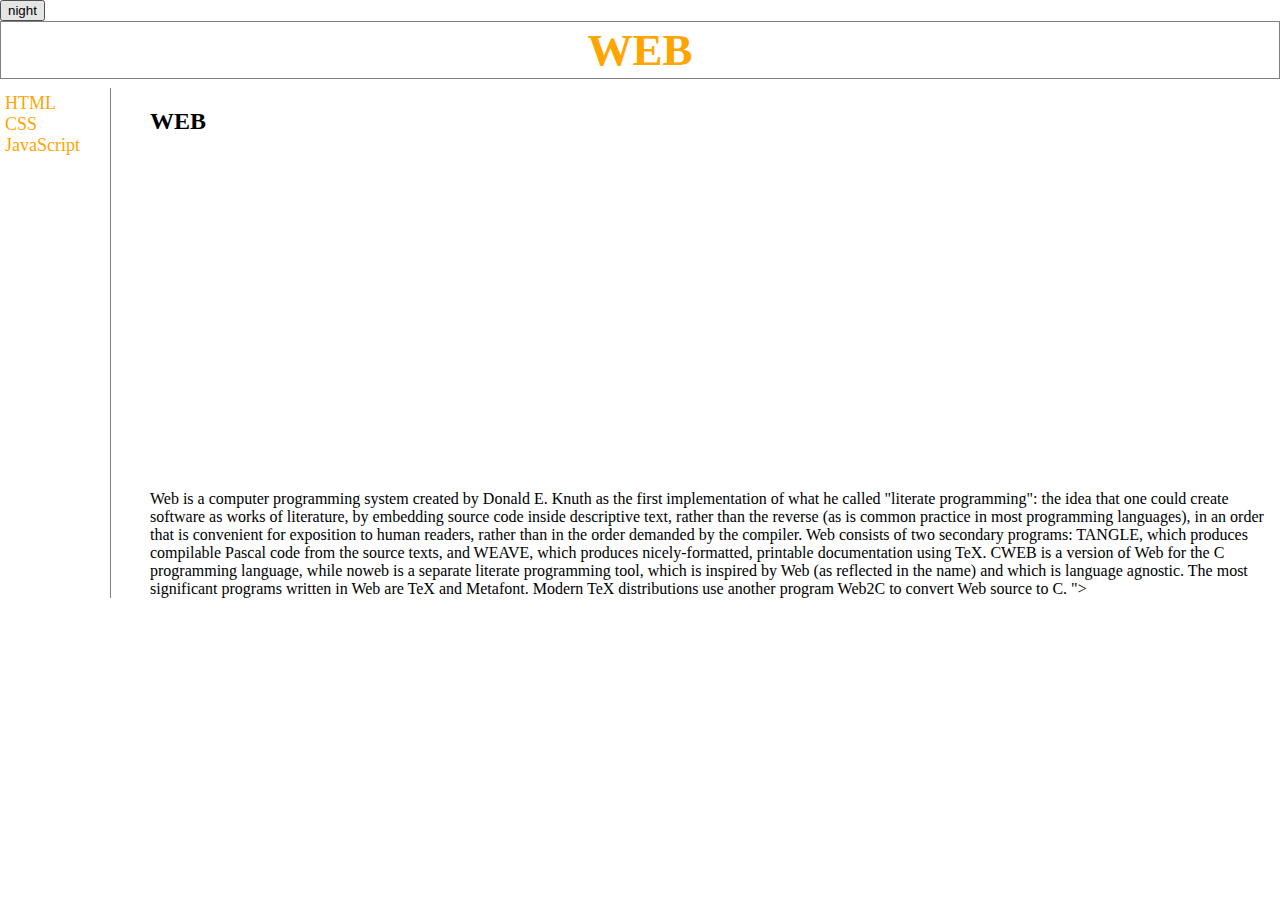
<file: index.html>
<!DOCTYPE html>
<html>
<head>  
    <title>WEB1 - WELCOME!</title>
    <meta charset="utf-8">
    <link rel="stylesheet" href="style.css">
    <script src="colors.js"></script>
</head>
<body>
    <div>   
        <input type="button" value="night" onclick="nightdayhandler(this)">
    </div>

    <h1><a href="index.html">WEB</h1></a>
    
    
<div id = "grid">

<ol>
    <li><a href="1.html">HTML</li></a>
    <li><a href="2.html">CSS</li></a>
    <li><a href="3.html">JavaScript</li></a>
</ol>
    <div>
    <h2>WEB</h2>
    <p>
        <iframe width="560" height="315" src="https://www.youtube.com/embed/7T7r_oSp0SE" title="YouTube video player" frameborder="0" allow="accelerometer; autoplay; clipboard-write; encrypted-media; gyroscope; picture-in-picture" allowfullscreen></iframe>
    </p>
    Web is a computer programming system created by Donald E. Knuth as the first implementation of what he called "literate programming": the idea that one could create software as works of literature, by embedding source code inside descriptive text, rather than the reverse (as is common practice in most programming languages), in an order that is convenient for exposition to human readers, rather than in the order demanded by the compiler.
Web consists of two secondary programs: TANGLE, which produces compilable Pascal code from the source texts, and WEAVE, which produces nicely-formatted, printable documentation using TeX.
CWEB is a version of Web for the C programming language, while noweb is a separate literate programming tool, which is inspired by Web (as reflected in the name) and which is language agnostic.
The most significant programs written in Web are TeX and Metafont. Modern TeX distributions use another program Web2C to convert Web source to C.
"> 
</div>
</div>
</body> 
</html>
</file>
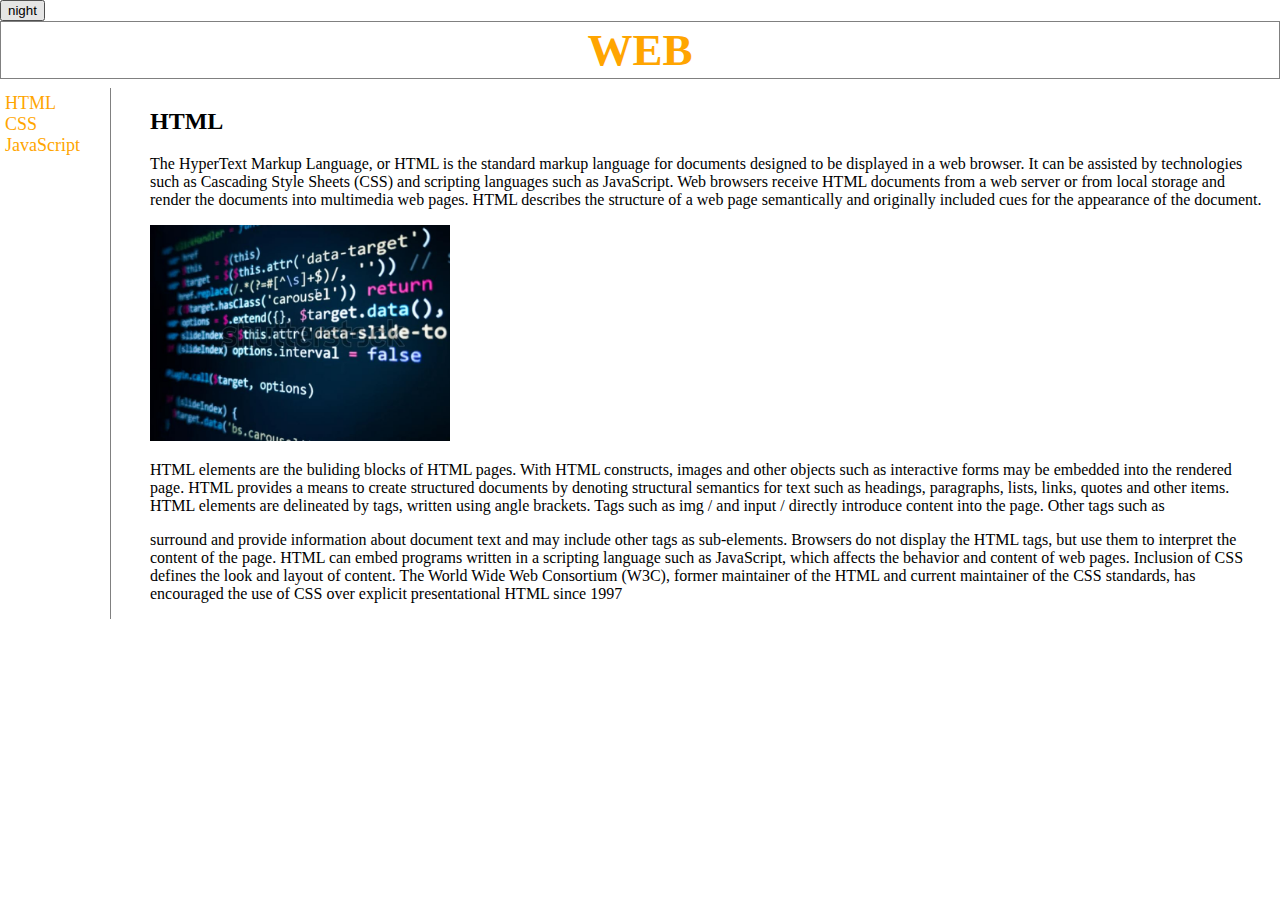
<file: 1.html>
<!DOCTYPE html>
<html lang="en">
<head>
    <meta charset="UTF-8">
    <meta http-equiv="X-UA-Compatible" content="IE=edge">
    <meta name="viewport" content="width=device-width, initial-scale=1.0">
    <title>WEB1 - HTML</title>
    <link rel="stylesheet" href="style.css">
<script src="colors.js"></script>
</head>

<body>
    <div>   
        <input type="button" value="night" onclick="nightdayhandler(this)">
    </div>

    <h1><a href="index.html">WEB</a></h1>
    <div id = "grid">
    <ol>
        <li><a href="1.html" class="saw">HTML</li></a>
        <li><a href="2.html" class="saw" id = "active">CSS</li></a>
        <li><a href="3.html" class="saw">JavaScript</li></a>
    </ol>
    <div>
    <h2>HTML</h2>
    The HyperText Markup Language, or HTML is the standard markup language for documents designed to be displayed in a web browser. It can be assisted by technologies such as Cascading Style Sheets (CSS) and scripting languages such as JavaScript.
    Web browsers receive HTML documents from a web server or from local storage and render the documents into multimedia web pages. HTML describes the structure of a web page semantically and originally included cues for the appearance of the document.
    <p><img src="coding.JPG" width="300" alt="cording"></p>
    HTML elements are the buliding blocks of HTML pages. With HTML constructs, images and other objects such as interactive forms may be embedded into the rendered page. HTML provides a means to create structured documents by denoting structural semantics for text such as headings, paragraphs, lists, links, quotes and other items. HTML elements are delineated by tags, written using angle brackets. 
    Tags such as img / and input / directly introduce content into the page. Other tags such as <p> surround and provide information about document text and may include other tags as sub-elements. Browsers do not display the HTML tags, but use them to interpret the content of the page.
    HTML can embed programs written in a scripting language such as JavaScript, which affects the behavior and content of web pages. Inclusion of CSS defines the look and layout of content. The World Wide Web Consortium (W3C), former maintainer of the HTML and current maintainer of the CSS standards, has encouraged the use of CSS over explicit presentational HTML since 1997
    </div>
</div>
</body>
</html>
</file>
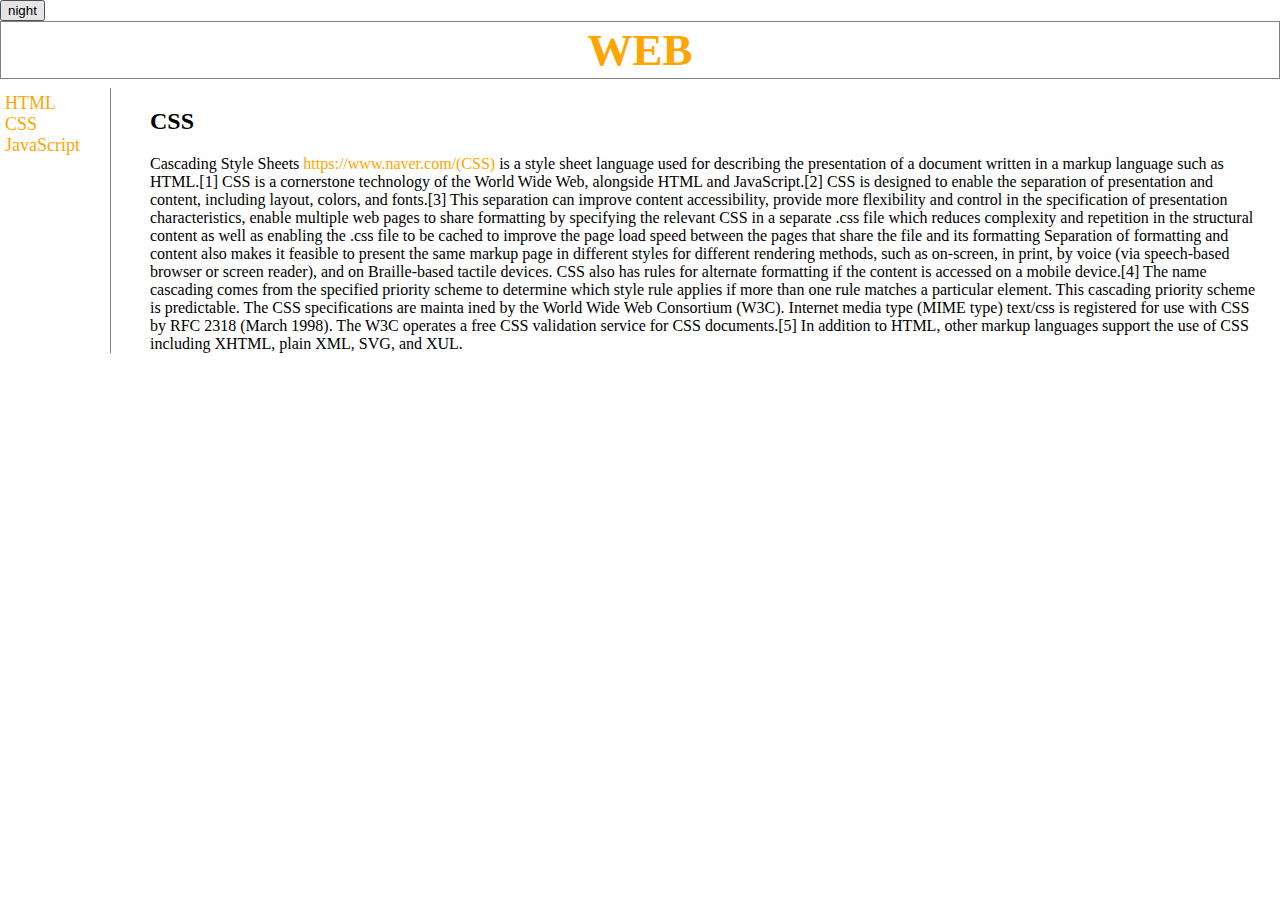
<file: 2.html>
<!DOCTYPE html>
<html>
    <head>  
        <title>WEB1 - CSS</title>
        <meta charset="utf-8">
        <link rel="stylesheet" href="style.css">
        <script src="colors.js"></script>
    </head>
    <body>
        <div>   
            <input type="button" value="night" onclick="nightdayhandler(this)">
        </div>
    
        <h1><a href="index.html">WEB</h1></a>
<div id="grid">
    <ol>
        <li><a href="1.html">HTML</li></a>
        <li><a href="2.html">CSS</li></a>
        <li><a href="3.html">JavaScript</li></a>
    </ol>

    <div>
        <h2>CSS</h2>
        Cascading Style Sheets <a href="">https://www.naver.com/(CSS)</a>   is a style sheet language used for describing the presentation of a document written in a markup language such as HTML.[1] CSS is a cornerstone technology of the World Wide Web, alongside HTML and JavaScript.[2]
        CSS is designed to enable the separation of presentation and content, including layout, colors, and fonts.[3] This separation can improve content accessibility, provide more flexibility and control in the specification of presentation characteristics, enable multiple web pages to share formatting by specifying the relevant CSS in a separate .css file which reduces complexity and repetition in the structural content as well as enabling the .css file to be cached to improve the page load speed between the pages that share the file and its formatting
        Separation of formatting and content also makes it feasible to present the same markup page in different styles for different rendering methods, such as on-screen, in print, by voice (via speech-based browser or screen reader), and on Braille-based tactile devices. CSS also has rules for alternate formatting if the content is accessed on a mobile device.[4]
        The name cascading comes from the specified priority scheme to determine which style rule applies if more than one rule matches a particular element. This cascading priority scheme is predictable.
        The CSS specifications are mainta ined by the World Wide Web Consortium (W3C). Internet media type (MIME type) text/css is registered for use with CSS by RFC 2318 (March 1998). The W3C operates a free CSS validation service for CSS documents.[5]
        In addition to HTML, other markup languages support the use of CSS including XHTML, plain XML, SVG, and XUL.
    </div>
</div>
</body>
</html>
</file>
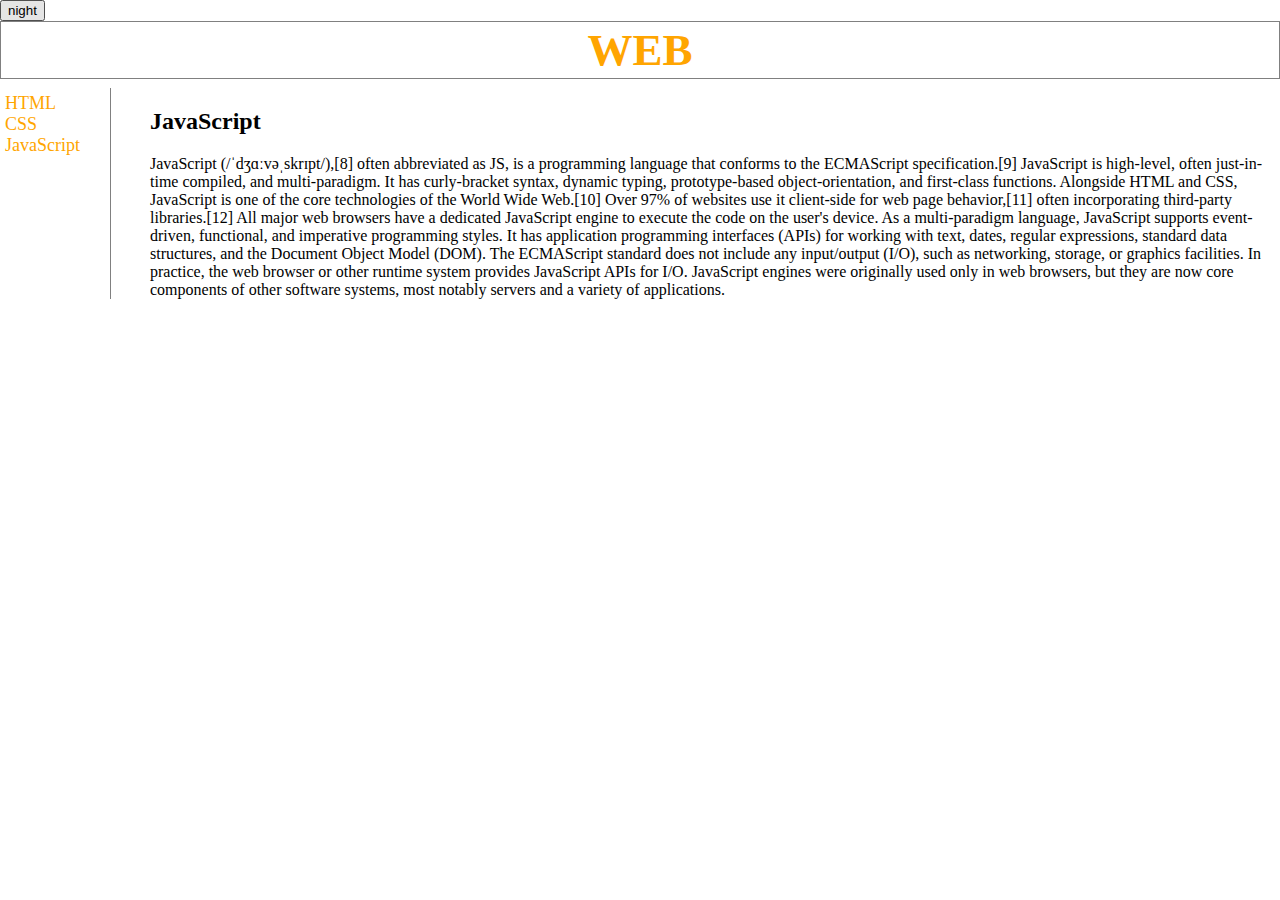
<file: 3.html>
<!DOCTYPE html>
<html>
    <head>  
        <title>WEB1 - JavaScript</title>
        <meta charset="utf-8">
        <link rel="stylesheet" href="style.css">
        <script src="colors.js"></script>
    </head>
    <body>
        <div>   
            <input type="button" value="night" onclick="nightdayhandler(this)">
        </div>
    
        <h1><a href="index.html">WEB</h1></a>
<div id = "grid">
    <ol>
        <li><a href="1.html">HTML</li></a>
        <li><a href="2.html">CSS</li></a>
        <li><a href="3.html">JavaScript</li></a>
    </ol>
    <div>
    <h2>JavaScript</h2>
    JavaScript (/ˈdʒɑːvəˌskrɪpt/),[8] often abbreviated as JS, is a programming language that conforms to the ECMAScript specification.[9] JavaScript is high-level, often just-in-time compiled, and multi-paradigm. It has curly-bracket syntax, dynamic typing, prototype-based object-orientation, and first-class functions.
Alongside HTML and CSS, JavaScript is one of the core technologies of the World Wide Web.[10] Over 97% of websites use it client-side for web page behavior,[11] often incorporating third-party libraries.[12] All major web browsers have a dedicated JavaScript engine to execute the code on the user's device.
As a multi-paradigm language, JavaScript supports event-driven, functional, and imperative programming styles. It has application programming interfaces (APIs) for working with text, dates, regular expressions, standard data structures, and the Document Object Model (DOM).
The ECMAScript standard does not include any input/output (I/O), such as networking, storage, or graphics facilities. In practice, the web browser or other runtime system provides JavaScript APIs for I/O.
JavaScript engines were originally used only in web browsers, but they are now core components of other software systems, most notably servers and a variety of applications.
    </div>
</div>    
</body>
</html>
</file>
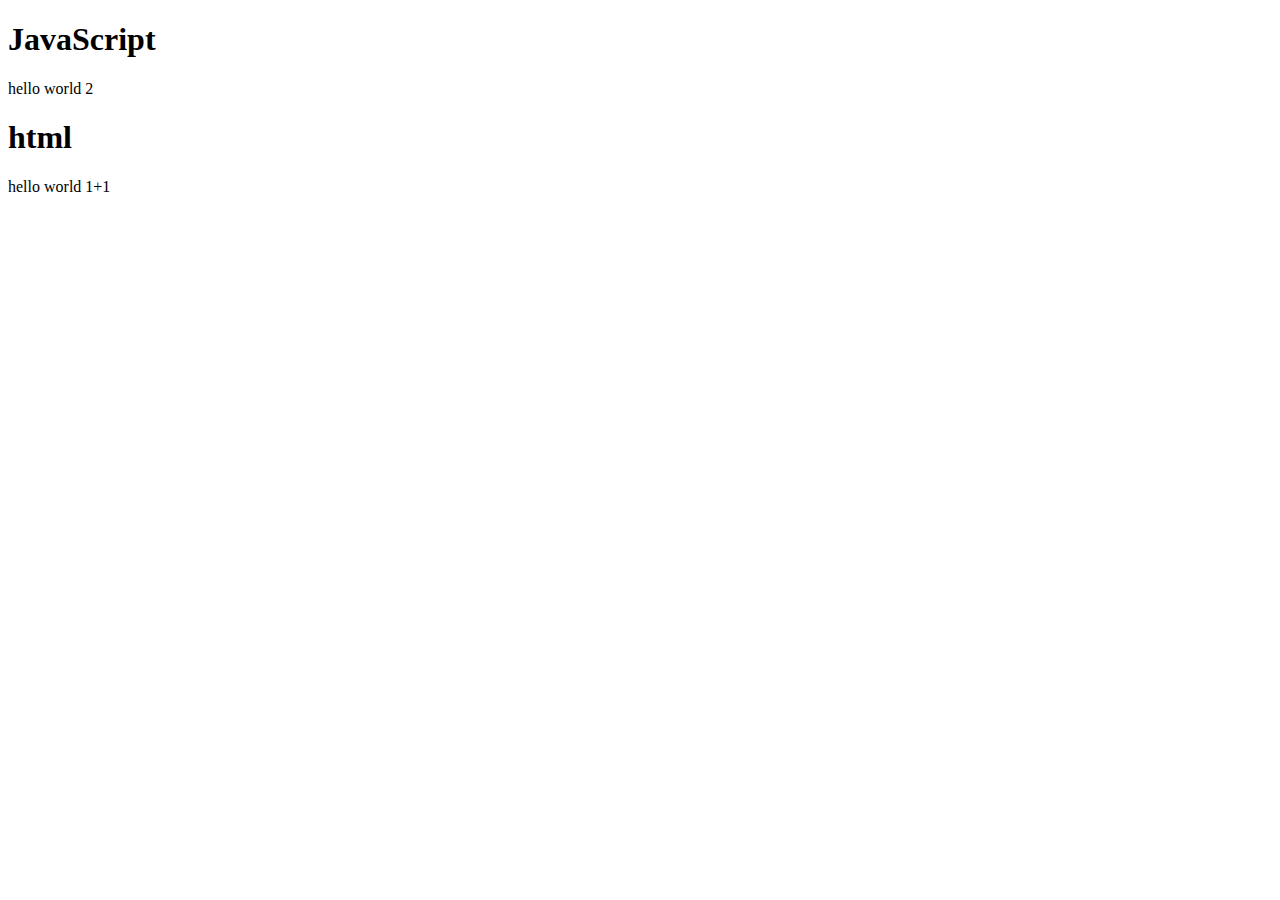
<file: ex1.html>
<!DOCTYPE html>
<html lang="en">
<head>
    <meta charset="UTF-8">
    <meta http-equiv="X-UA-Compatible" content="IE=edge">
    <meta name="viewport" content="width=, initial-scale=1.0">
    <title>Document</title>
</head>
<body>
    <h1>JavaScript</h1>
    <script>
        document.write('hello world ');
        document.write(1+1);
    </script>
    <h1>html</h1>
    hello world
    1+1
</body>
</html>
</file>
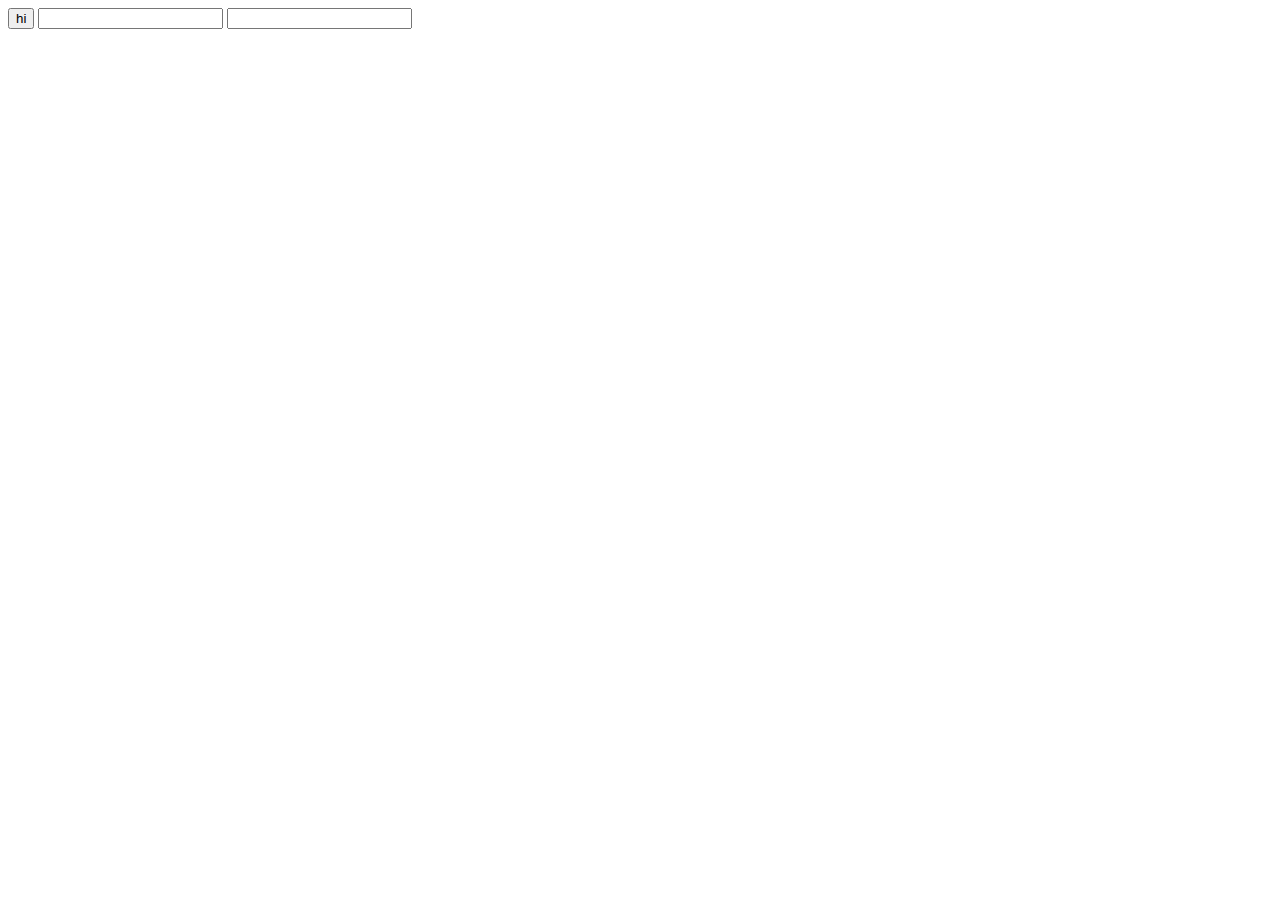
<file: ex2.html>
<!DOCTYPE html>
<html lang="en">
<head>
    <meta charset="UTF-8">
    <meta http-equiv="X-UA-Compatible" content="IE=edge">
    <meta name="viewport" content="width=device-width, initial-scale=1.0">
    <title>Document</title>
</head>
<body>
    <input type="button" name = "hi" value = "hi" onclick="alert('hi')">
    <input type="text" onchange="alert('changed')">
    <input type="text" onkeydown="alert('keydown')">
</body>
</html>
</file>
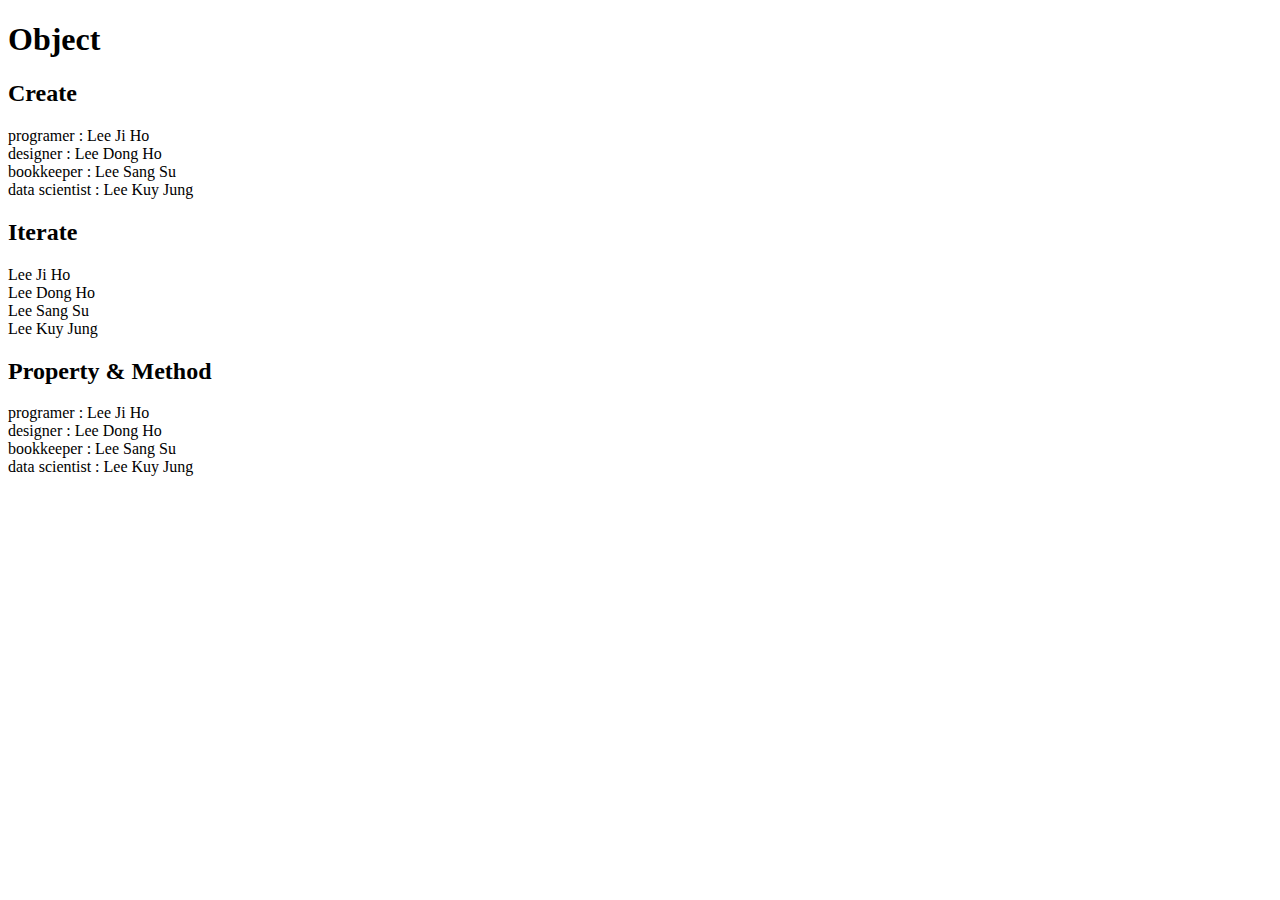
<file: ex3.html>
<!DOCTYPE html>
<html lang="en">
<head>
    <meta charset="UTF-8">
    <meta http-equiv="X-UA-Compatible" content="IE=edge">
    <meta name="viewport" content="width=device-width, initial-scale=1.0">
    <title>Document</title>
</head>
<body>
    <h1>Object</h1>
    <h2>Create</h2>
    <script>
        var coworks = {
            "programer" : "Lee Ji Ho",
            "designer" : "Lee Dong Ho"
        };
        document.write("programer : " + coworks.programer+"<br>");
        document.write("designer : " + coworks.designer+"<br>");
        coworks.bookkeeper = "Lee Sang Su";
        document.write("bookkeeper : " + coworks.bookkeeper+"<br>");
        coworks["data scientist"] = "Lee Kuy Jung";
        document.write("data scientist : " + coworks["data scientist"]+"<br>");
    </script> 
    <h2>Iterate</h2>
    <script>
        for(var key in coworks){
            document.write(coworks[key]+'<br>');
        }
    </script>
    <h2>Property & Method</h2>
    <script>
        coworks.showAll = function(){

            for(var key in this){
                document.write(key + " : " + this[key]+'<br>');
            if (this[key] == 'Lee Kuy Jung') {
                break;
                }
            } 
        }
        coworks.showAll();
    </script> 
    
</body>
</html>
</file>
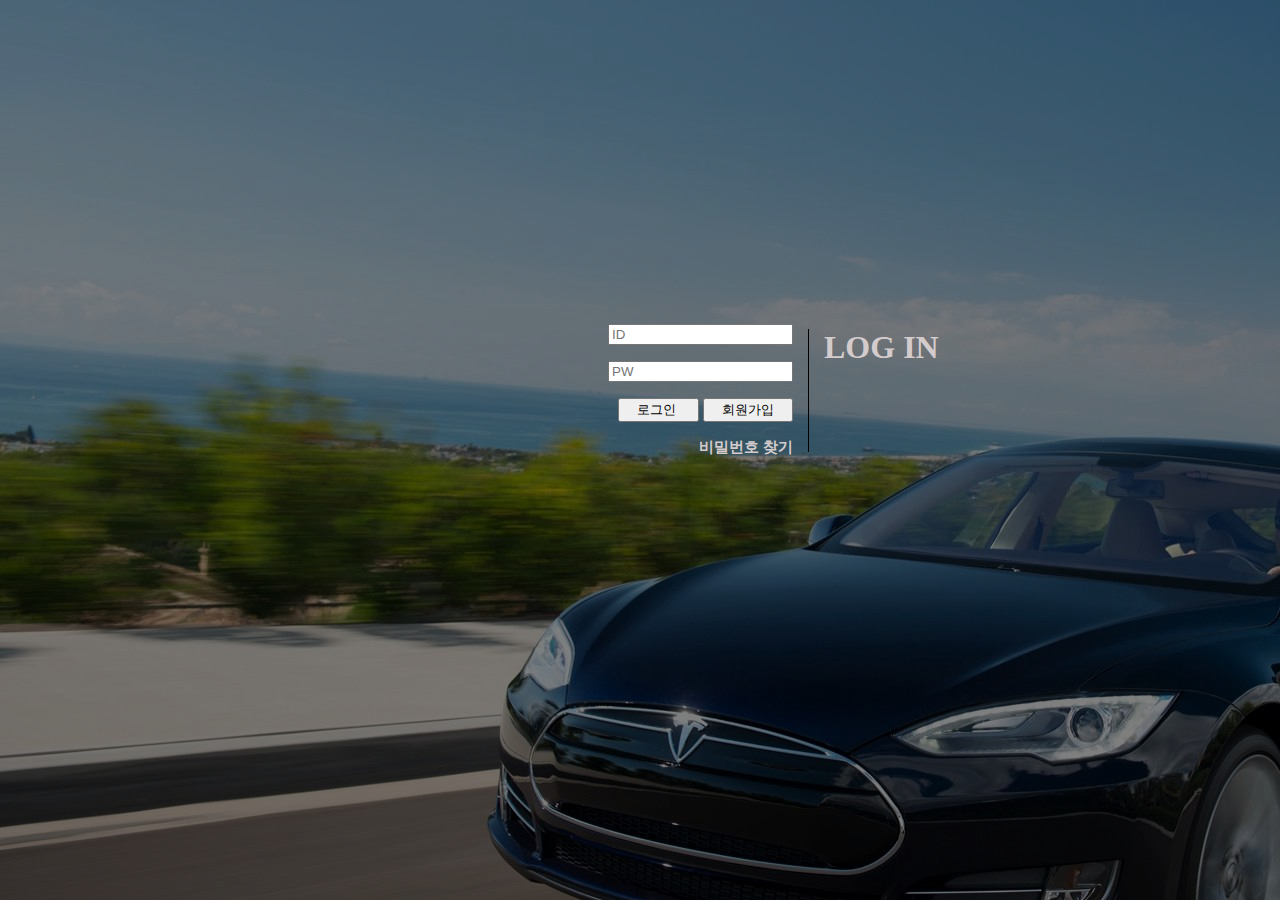
<file: mylogin.html>
<!DOCTYPE html>
<html lang="en">
<head>
    <meta charset="UTF-8">
    <meta http-equiv="X-UA-Compatible" content="IE=edge">
    <meta name="viewport" content="width=device-width, initial-scale=1.0">
    <link rel="stylesheet" href="loginstyle.css">
    <title>LOGIN</title>
    
</head>
<body>
    <div id = "grid">
        <div>
          <p><input type="text" placeholder="ID"></p>
          <p><input type="password" placeholder="PW"></p>
          <p><input type="button" value="   로그인    ">
          <input type="button" value="   회원가입   "></p>
            <p> <a href="어딘가로">비밀번호 찾기</a> </p>
    </div>
    <h1>LOG IN</h1> 

    </div>
</body>
</html>
</file>
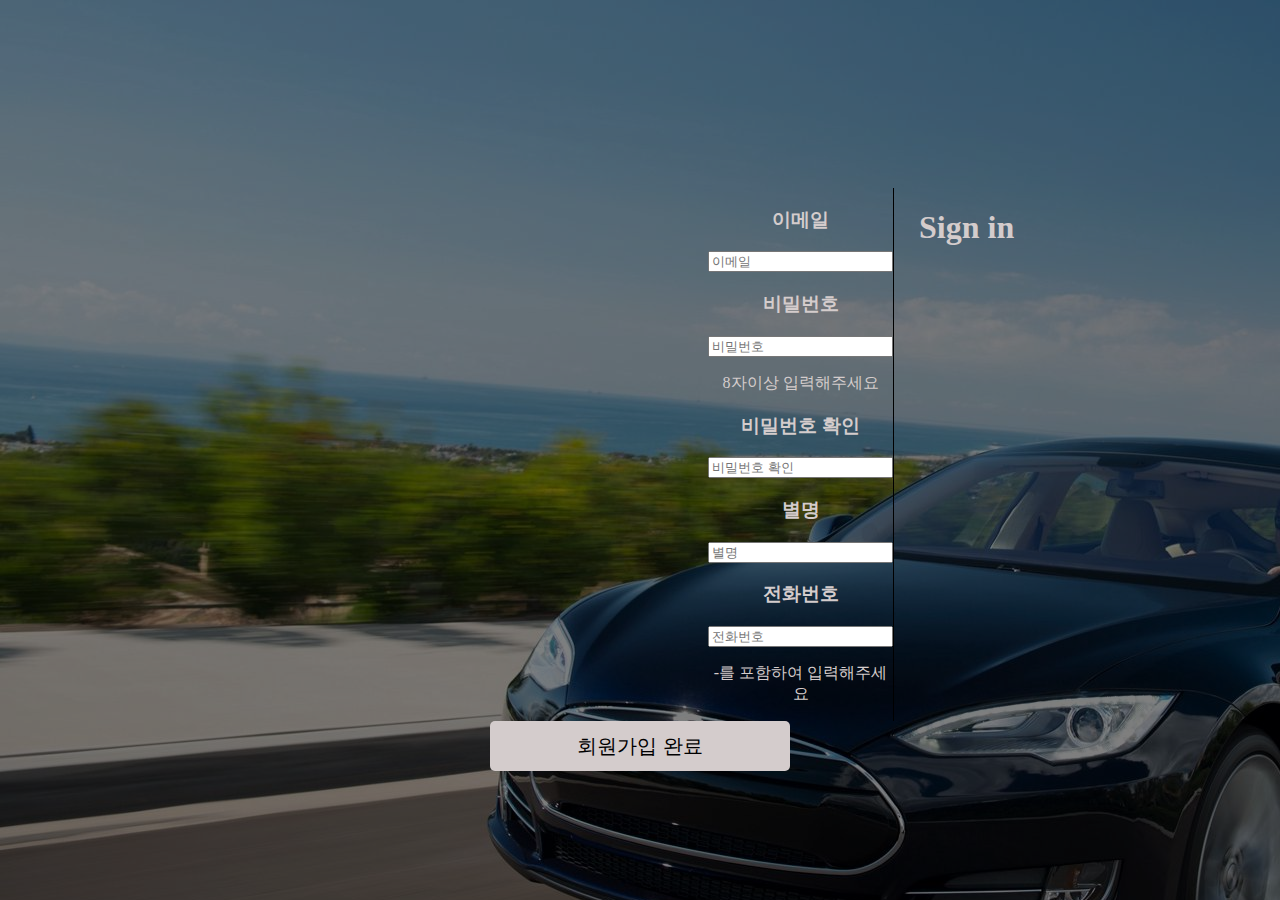
<file: mysignin.html>
<!DOCTYPE html>
<html lang="en">
<head>
    <meta charset="UTF-8">
    <meta http-equiv="X-UA-Compatible" content="IE=edge">
    <meta name="viewport" content="width=device-width, initial-scale=1.0">
    <link rel="stylesheet" href="signinstyle.css">
    <title>Signin</title>
</head>
<body>
    <div class = "grid">
        <div class = "inputform">
            <p><h3>이메일</h3></p>
            <p><input type="text" placeholder="이메일"></p>
            <p><h3>비밀번호</h3></p>
            <p><input type="password" placeholder="비밀번호"></p>
            <p>8자이상 입력해주세요</p>
            <p><h3>비밀번호 확인</h3></p>
            <p><input type="password" placeholder="비밀번호 확인"></p>
            <p><h3>별명</h3></p>
            <p><input type="text" placeholder="별명"></p>
            <p><h3>전화번호</h3></p>
            <p><input type="text" placeholder="전화번호"></p>
            <p> -를 포함하여 입력해주세요</p>
        </div>
        <div class = "signinform">
        <h1>Sign in</h1> 
        </div>

    </div>
    <input type="button" value="회원가입 완료">


    

</body>
</html>
</file>
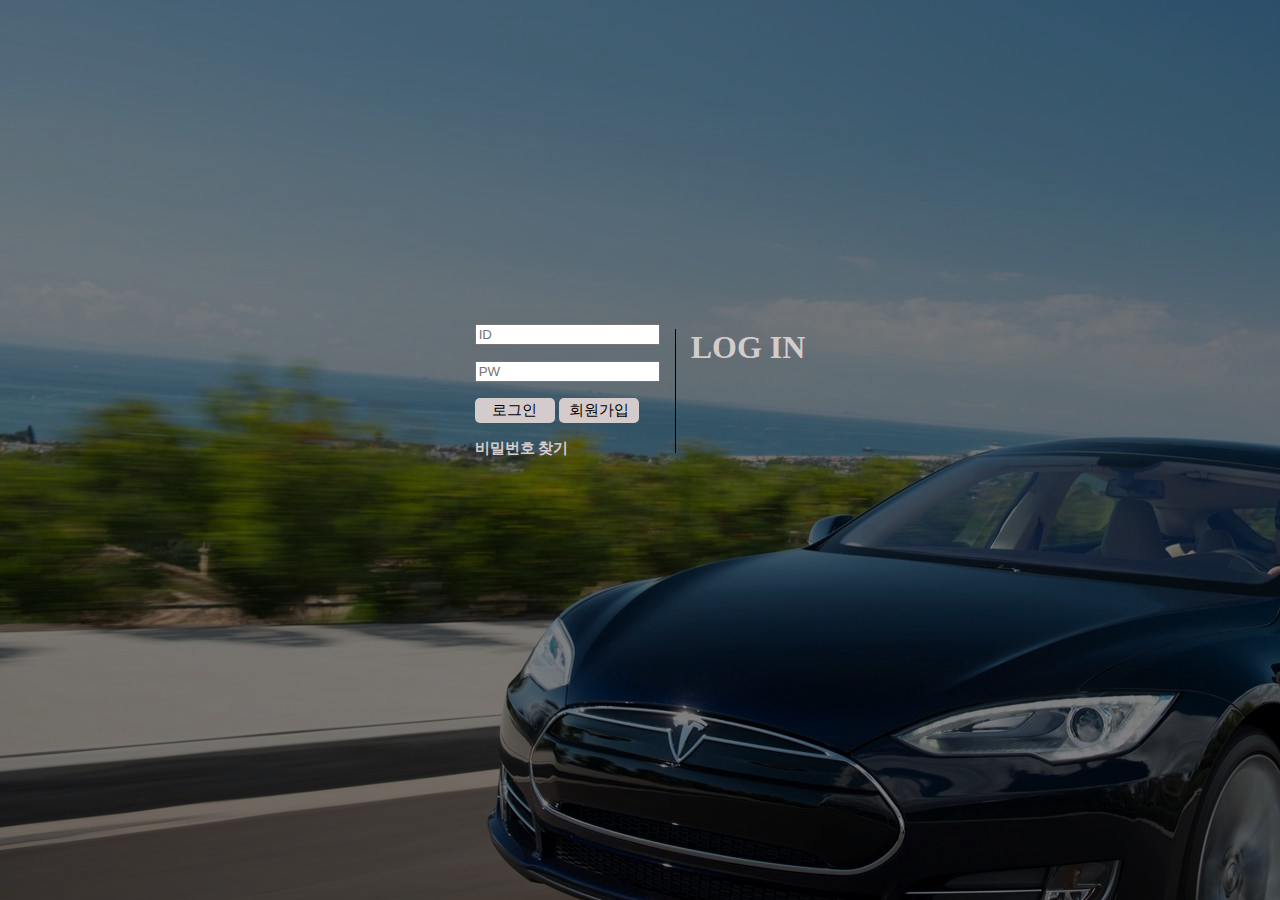
<file: Login/mylogin.html>
<!DOCTYPE html>
<html lang="en">
<head>
    <meta charset="UTF-8">
    <meta http-equiv="X-UA-Compatible" content="IE=edge">
    <meta name="viewport" content="width=device-width, initial-scale=1.0">
    <link rel="stylesheet" href="loginstyle.css">
    <title>LOGIN</title>
    
</head>
<body>
    <form action="" onsubmit="">
        <div id = "flex">
            <div id = "inputform">
            <p><input type="text" placeholder="ID"></p>
            <p><input type="password" placeholder="PW"></p>
            <div id = "buttons">
            <p><button type="submit">로그인</button>
            <input type="button" value="회원가입" onclick="어딘가로"></p>
            <p> <a href="">비밀번호 찾기</a> </p>
            </div>
        </div>
        <h1 id = "login">LOG IN</h1> 

        </div>
    </form>
</body>
</html>
</file>
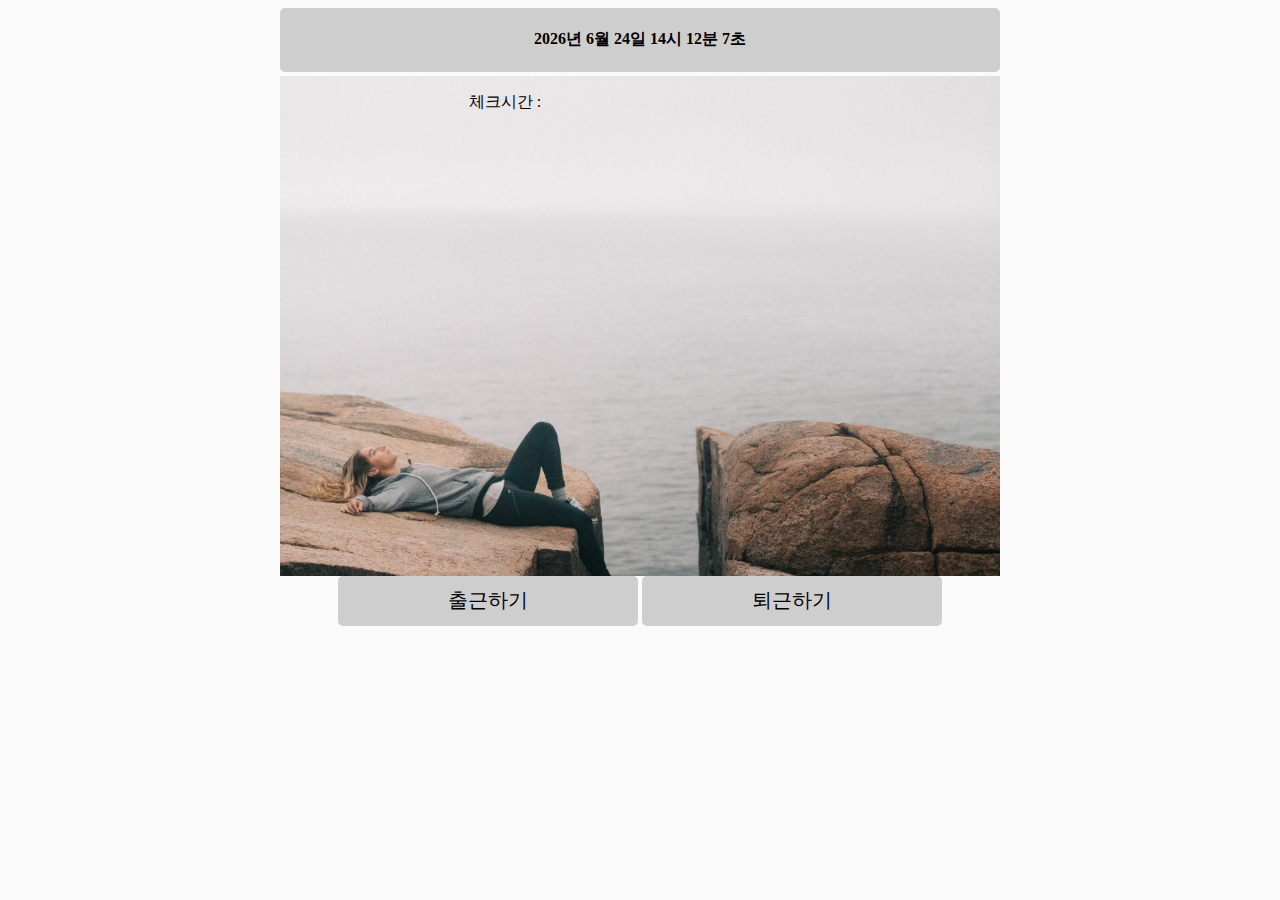
<file: onoff/onoff.html>
<!DOCTYPE html>
<html lang="en">
<head>
    <meta charset="UTF-8">
    <meta http-equiv="X-UA-Compatible" content="IE=edge">
    <meta name="viewport" content="width=device-width, initial-scale=1.0">
    <title>출퇴근 관리</title>
    <link rel="stylesheet" href="./onoff.css">
</head>
<body>
    <div id = "now">
        <h4><span id="nowday"></span></h4>
    </div>
    <div id="onoff-box"><!--여기에 이미지 삽입-->
        <div id="onoff-img">
            <ul>
                <span id="check-time">체크시간 : </span>
                <li id="isonoff"></li>
            </ul>
        </div>
    </div>
    <div id = "buttons">
        <button id="on" onclick="changeOn()">출근하기</button>
        <button id="off"onclick="changeOff()">퇴근하기</button>
    </div>
<script src="./onoff.js"></script>
</body>
</html>
</file>
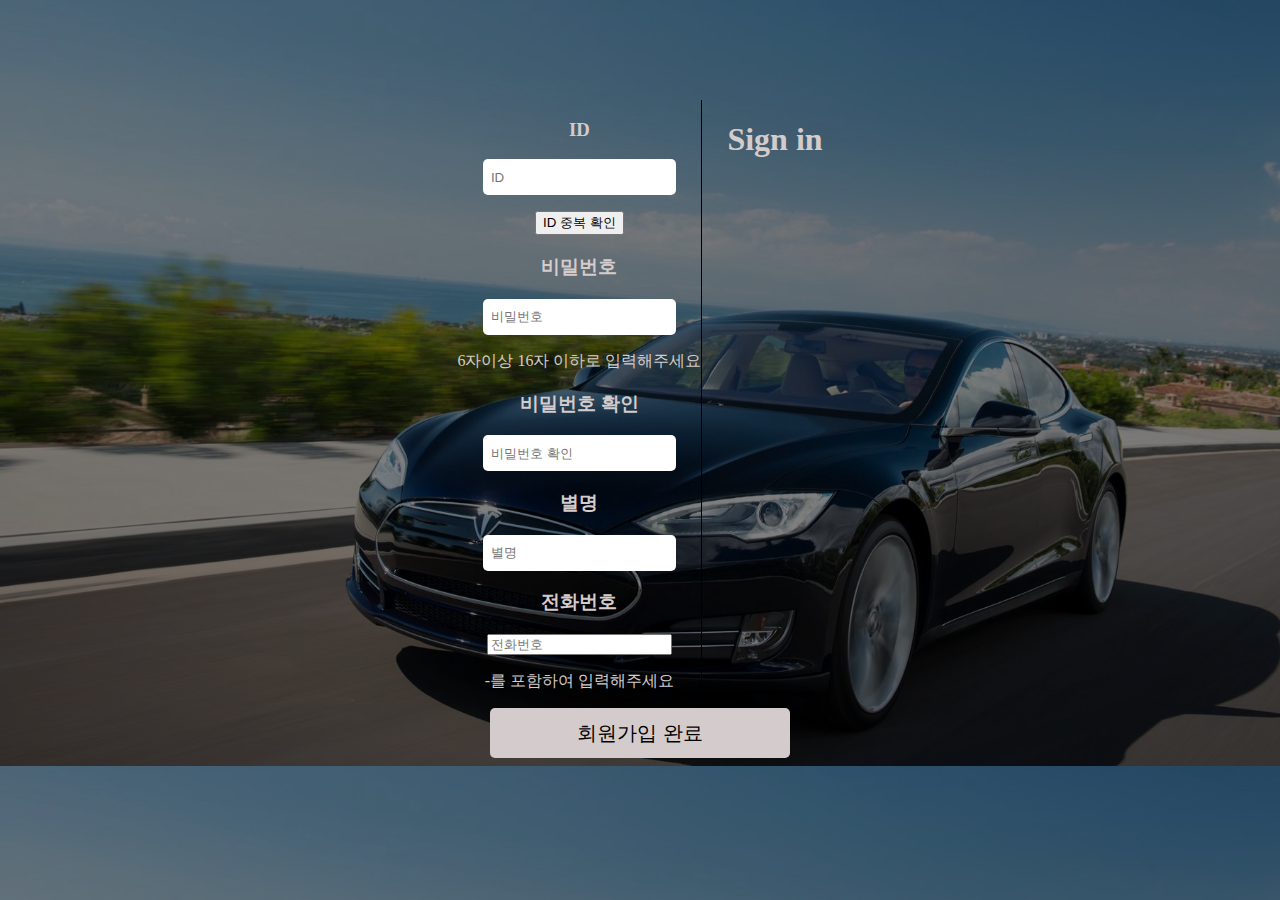
<file: Signin/mysignin.html>
<!DOCTYPE html>
<html lang="en">
<head>
    <meta charset="UTF-8">
    <meta http-equiv="X-UA-Compatible" content="IE=edge">
    <meta name="viewport" content="width=device-width, initial-scale=1.0">
    <link rel="stylesheet" href="signinstyle.css">
    <title>Signin</title>

</head>
<body>
    <form action="" method="" onsubmit="return submithandle()">
        <div class = "flex" >
            <div class = "inputform">
                <p><h3>ID</h3></p>
                <p><input type="text" required placeholder="ID" id="ID"></p>
                <input type="button" value="ID 중복 확인" onclick="">
                <p><h3>비밀번호</h3></p>
                <p><input type="password" placeholder="비밀번호" required id="pw"></p>
                <p>6자이상 16자 이하로 입력해주세요</p>
                <p><h3>비밀번호 확인</h3></p>
                <p><input type="password" placeholder="비밀번호 확인" required id="pwi"></p>
                <p><h3>별명</h3></p>
                <p><input type="text" placeholder="별명" required id="nickname"></p>
                <p><h3>전화번호</h3></p>
                <p><input type="number" placeholder="전화번호" required id = "phonenomber"></p>
                <p> -를 포함하여 입력해주세요</p>
            </div>
            <div class = "signinform">
            <h1>Sign in</h1> 
            </div>

        </div>
        <button type="submit">회원가입 완료</button>
    </form>



<script src="./mysign.js"></script>
</body>
</html>
</file>
<file: style.css>
body{
    margin: 0;
}        
a{
color: orange; 
text-decoration: none;
}
h1{
border: solid 1px gray;
display: block;
text-align: center;
font-size: 45px;
margin: 0px;
padding: 2px;
}
#grid ol{
    font-size: 18px;
    border-right: 1px solid gray;
    width:100px;
    margin: 0px;
    padding: 5px;
}
#grid{
    display: grid;
    grid-template-columns: 150px 1fr;
    height: 1324.81;
    padding-top: 9px;
    padding-right: 14px;
}
@media(max-width:800px){
    #grid{
        display: block;
    }
    ol{
        border-right: none;
    }
    h1{
        border-bottom: none;
    }
}
</file>
<file: loginstyle.css>
body{
    padding-top: 300px;
    background-image: linear-gradient( rgba(0, 0, 0, 0.5), rgba(0, 0, 0, 0.5) ), url(tesla.jpg.jpg);
}
#grid{
    display: grid;
    grid-template-columns: 800px 1fr;
}
#grid h1{
    color:rgb(212, 204, 204) ;
    text-align: left;
    border-left: 1px solid black;
    padding-left: 15px;
}
#grid p{
    text-align: right;
    margin-right: 15px;
}
#grid a{
    font-size: 15px;
    text-decoration: none;
    font-weight: 1000;
    color:rgb(212, 204, 204) ;
}
</file>
<file: signinstyle.css>
body{
    padding-top: 180px;
    text-align: center;
    color:rgb(212, 204, 204) ;
    background-image: linear-gradient( rgba(0, 0, 0, 0.5), rgba(0, 0, 0, 0.5) ), url(tesla.jpg.jpg);
}
body input[type="button"]{
    border: none;
    font-size: 20px;
    border-radius: 5px;
    width: 300px;
    height: 50px;
    background-color:rgb(212, 204, 204) ;
}
.grid{
    display: grid;
    grid-template-columns: 1fr 1fr;
}
.signinform h1{
 text-align: left;   
 margin-left: 25px;
}
.inputform{
    border-right: solid 1px black;
    margin-left: 700px;
}
</file>
<file: Login/loginstyle.css>
body{
    padding-top: 300px;
    background-image: linear-gradient( rgba(0, 0, 0, 0.5), rgba(0, 0, 0, 0.5) ), url(tesla.jpg.jpg);
}
#flex{
    display: flex;
    justify-content: center;
}
#flex h1{
    color:rgb(212, 204, 204) ;
    text-align: left;
    border-left: 1px solid black;
    padding-left: 15px;
}
#inputform{
    margin-right: 15px;
}
#flex a{
    font-size: 15px;
    text-decoration: none;
    font-weight: 1000;
    color:rgb(212, 204, 204) ;
}

#buttons button{
    border: none;
    font-size: 15px;
    border-radius: 5px;
    width: 80px;
    height: 25px;
    background-color:rgb(212, 204, 204) ;
}

#buttons input{
    border: none;
    font-size: 15px;
    border-radius: 5px;
    width: 80px;
    height: 25px;
    background-color:rgb(212, 204, 204) ;
}
</file>
<file: onoff/onoff.css>
body{
    display: block;
    text-align: center;
    background-color: rgba(241, 241, 241, 0.336);
}
 #now{
     display: inline-block;
     background-color: rgb(207, 206, 206);
     border-radius: 5px;
     width: 720px;
     text-align: center;
     margin-bottom: 4px;
 }

#onoff-box{
    display: block;
}
#onoff-img{
    height: 500px;
    width: 720px;
    display: inline-block;
    background-image: url(./rest.jpg);
    background-repeat: no-repeat;
    background-size: cover;
}
#onoff-img ul{
    display: block;
    padding-right: 310px;
}
#onoff-img #check-time{
    display: inline-block;
    font-size: medium;
}
#onoff-img #isonoff{
    display: absolute;
    font-size: 50px;
    list-style: none;
}
#buttons{
    display: inline-block;
    width: 720px;
}
#buttons button{
    width: 300px;
    height: 50px;
    border: none;
    border-radius: 5px;
    background-color:rgb(207, 206, 206);
    font-size: 20px;
}


#buttons button:hover{
    text-decoration: underline;
}
</file>
<file: Signin/signinstyle.css>
body{
    margin-top: 100px;
    text-align: center;
    color:rgb(212, 204, 204) ;
    background-image: linear-gradient( rgba(0, 0, 0, 0.5), rgba(0, 0, 0, 0.5) ), url(tesla.jpg.jpg) ;
    background-size: cover;
}
body input[type="password"],body input[type="text"]{
   border : none;
    height: 20px;
    padding: 8px;
   border-radius: 5px;
}
body button{
    border: none;
    font-size: 20px;
    border-radius: 5px;
    width: 300px;
    height: 50px;
    background-color:rgb(212, 204, 204) ;
}
.flex{
    display: flex;
    justify-content: center;
}
.signinform h1{
 text-align: left;   
 margin-left: 25px;
}
.inputform{
    border-right: solid 1px black;
}
</file>
